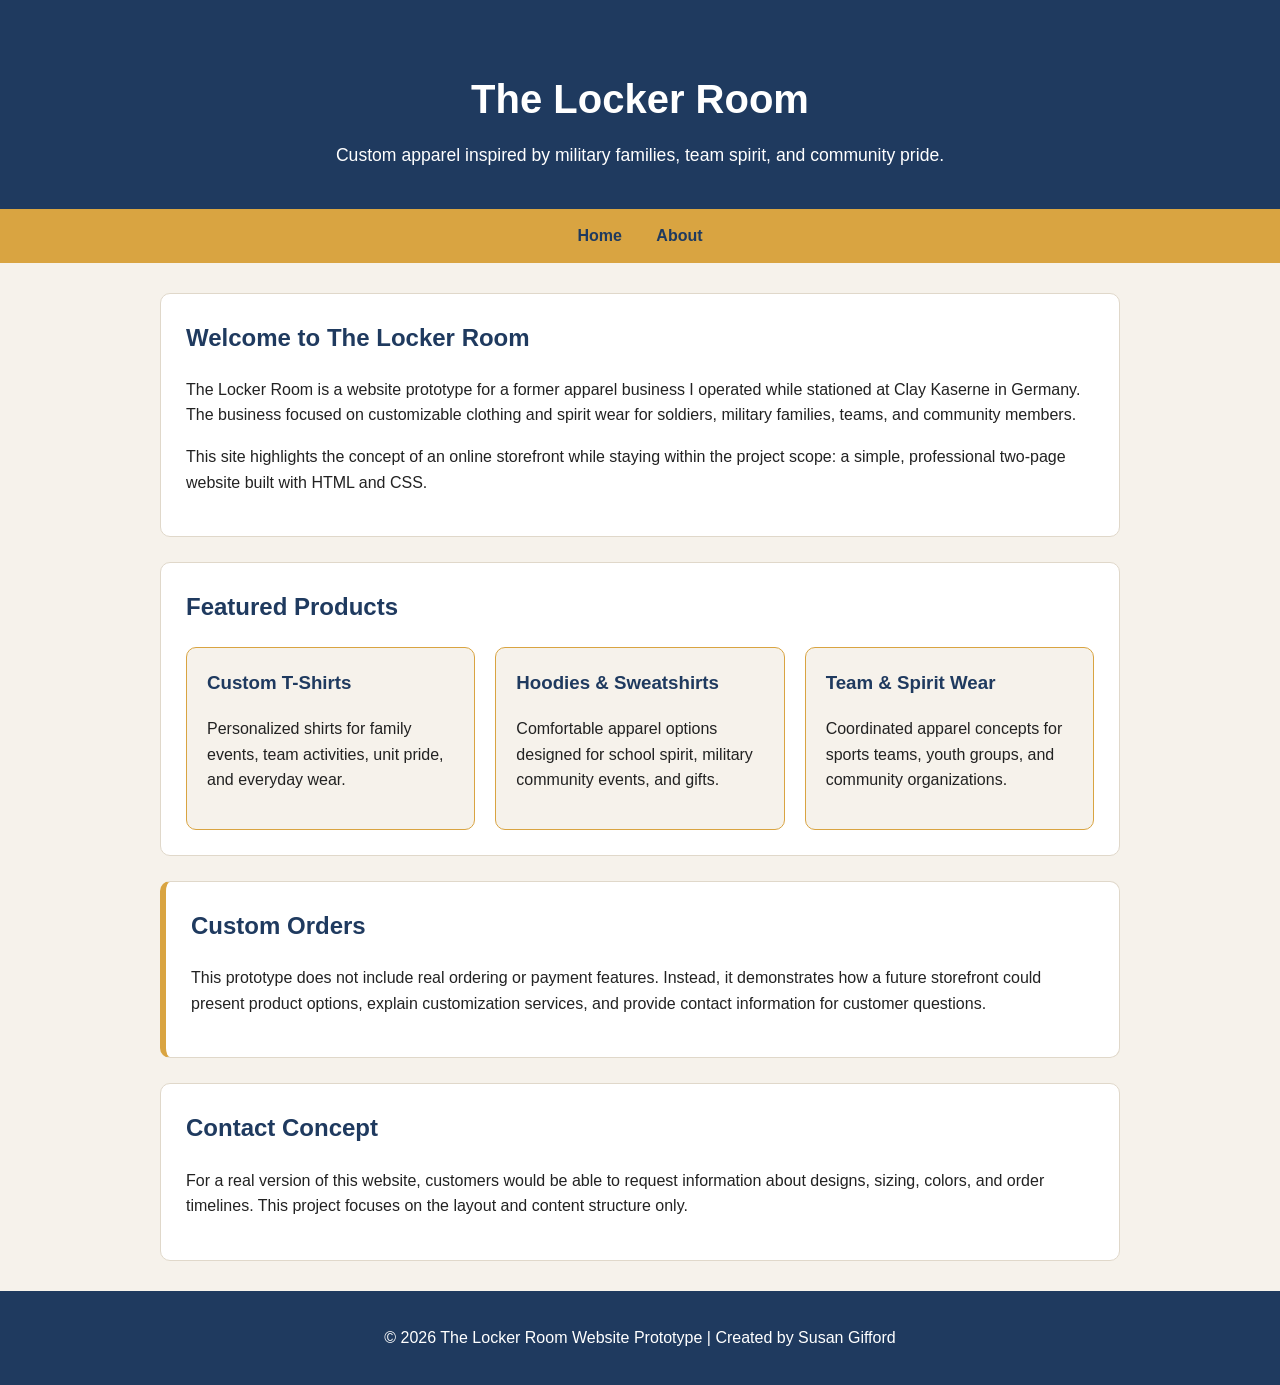
<file: index.html>
<!DOCTYPE html>
<html lang="en">
<head>
  <meta charset="UTF-8">
  <meta name="viewport" content="width=device-width, initial-scale=1.0">
  <title>The Locker Room | Custom Apparel</title>
  <link rel="stylesheet" href="style.css">
</head>
<body>
  <header>
    <h1>The Locker Room</h1>
    <p>Custom apparel inspired by military families, team spirit, and community pride.</p>
  </header>

  <nav>
    <a href="index.html">Home</a>
    <a href="about.html">About</a>
  </nav>

  <main>
    <section class="hero">
      <h2>Welcome to The Locker Room</h2>
      <p>
        The Locker Room is a website prototype for a former apparel business I operated while stationed
        at Clay Kaserne in Germany. The business focused on customizable clothing and spirit wear for
        soldiers, military families, teams, and community members.
      </p>
      <p>
        This site highlights the concept of an online storefront while staying within the project scope:
        a simple, professional two-page website built with HTML and CSS.
      </p>
    </section>

    <section>
      <h2>Featured Products</h2>
      <div class="product-grid">
        <article class="card">
          <h3>Custom T-Shirts</h3>
          <p>Personalized shirts for family events, team activities, unit pride, and everyday wear.</p>
        </article>

        <article class="card">
          <h3>Hoodies & Sweatshirts</h3>
          <p>Comfortable apparel options designed for school spirit, military community events, and gifts.</p>
        </article>

        <article class="card">
          <h3>Team & Spirit Wear</h3>
          <p>Coordinated apparel concepts for sports teams, youth groups, and community organizations.</p>
        </article>
      </div>
    </section>

    <section class="info-box">
      <h2>Custom Orders</h2>
      <p>
        This prototype does not include real ordering or payment features. Instead, it demonstrates how
        a future storefront could present product options, explain customization services, and provide
        contact information for customer questions.
      </p>
    </section>

    <section>
      <h2>Contact Concept</h2>
      <p>
        For a real version of this website, customers would be able to request information about designs,
        sizing, colors, and order timelines. This project focuses on the layout and content structure only.
      </p>
    </section>
  </main>

  <footer>
    <p>&copy; 2026 The Locker Room Website Prototype | Created by Susan Gifford</p>
  </footer>
</body>
</html>
</file>
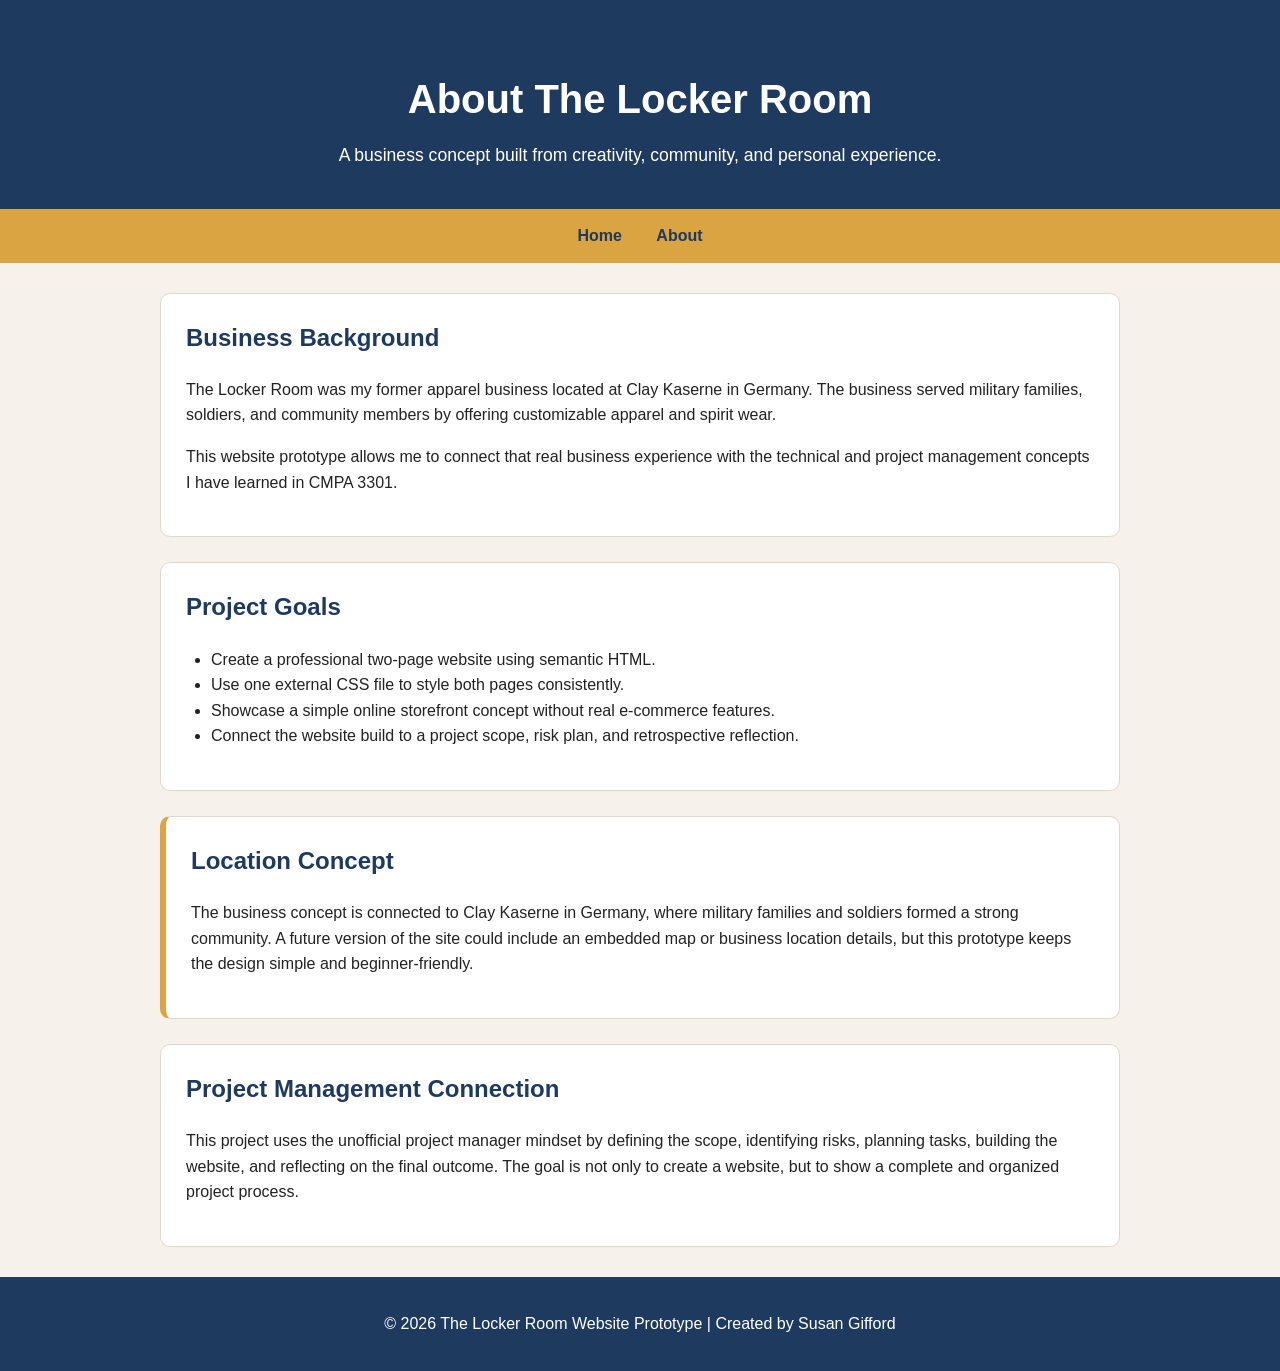
<file: about.html>
<!DOCTYPE html>
<html lang="en">
<head>
  <meta charset="UTF-8">
  <meta name="viewport" content="width=device-width, initial-scale=1.0">
  <title>About | The Locker Room</title>
  <link rel="stylesheet" href="style.css">
</head>
<body>
  <header>
    <h1>About The Locker Room</h1>
    <p>A business concept built from creativity, community, and personal experience.</p>
  </header>

  <nav>
    <a href="index.html">Home</a>
    <a href="about.html">About</a>
  </nav>

  <main>
    <section>
      <h2>Business Background</h2>
      <p>
        The Locker Room was my former apparel business located at Clay Kaserne in Germany. The business
        served military families, soldiers, and community members by offering customizable apparel and
        spirit wear.
      </p>
      <p>
        This website prototype allows me to connect that real business experience with the technical and
        project management concepts I have learned in CMPA 3301.
      </p>
    </section>

    <section>
      <h2>Project Goals</h2>
      <ul>
        <li>Create a professional two-page website using semantic HTML.</li>
        <li>Use one external CSS file to style both pages consistently.</li>
        <li>Showcase a simple online storefront concept without real e-commerce features.</li>
        <li>Connect the website build to a project scope, risk plan, and retrospective reflection.</li>
      </ul>
    </section>

    <section class="info-box">
      <h2>Location Concept</h2>
      <p>
        The business concept is connected to Clay Kaserne in Germany, where military families and soldiers
        formed a strong community. A future version of the site could include an embedded map or business
        location details, but this prototype keeps the design simple and beginner-friendly.
      </p>
    </section>

    <section>
      <h2>Project Management Connection</h2>
      <p>
        This project uses the unofficial project manager mindset by defining the scope, identifying risks,
        planning tasks, building the website, and reflecting on the final outcome. The goal is not only to
        create a website, but to show a complete and organized project process.
      </p>
    </section>
  </main>

  <footer>
    <p>&copy; 2026 The Locker Room Website Prototype | Created by Susan Gifford</p>
  </footer>
</body>
</html>
</file>
<file: style.css>
* {
  box-sizing: border-box;
}

body {
  margin: 0;
  font-family: Arial, Helvetica, sans-serif;
  background-color: #f6f2eb;
  color: #222222;
  line-height: 1.6;
}

header {
  background-color: #1f3a5f;
  color: white;
  text-align: center;
  padding: 40px 20px;
}

header h1 {
  margin-bottom: 10px;
  font-size: 2.5rem;
}

header p {
  max-width: 750px;
  margin: 0 auto;
  font-size: 1.1rem;
}

nav {
  background-color: #d9a441;
  text-align: center;
  padding: 14px;
}

nav a {
  color: #1f3a5f;
  text-decoration: none;
  font-weight: bold;
  margin: 0 15px;
}

nav a:hover {
  text-decoration: underline;
}

main {
  max-width: 1000px;
  margin: 30px auto;
  padding: 0 20px;
}

section {
  background-color: white;
  margin-bottom: 25px;
  padding: 25px;
  border-radius: 10px;
  border: 1px solid #e0d8ca;
}

h2 {
  color: #1f3a5f;
  margin-top: 0;
}

.product-grid {
  display: flex;
  gap: 20px;
  flex-wrap: wrap;
}

.card {
  flex: 1;
  min-width: 240px;
  background-color: #f6f2eb;
  border: 1px solid #d9a441;
  border-radius: 10px;
  padding: 20px;
}

.card h3 {
  color: #1f3a5f;
  margin-top: 0;
}

.info-box {
  border-left: 6px solid #d9a441;
}

ul {
  padding-left: 25px;
}

footer {
  background-color: #1f3a5f;
  color: white;
  text-align: center;
  padding: 18px;
  margin-top: 30px;
}

@media (max-width: 700px) {
  header h1 {
    font-size: 2rem;
  }

  nav a {
    display: block;
    margin: 8px 0;
  }

  .product-grid {
    flex-direction: column;
  }
}
</file>
